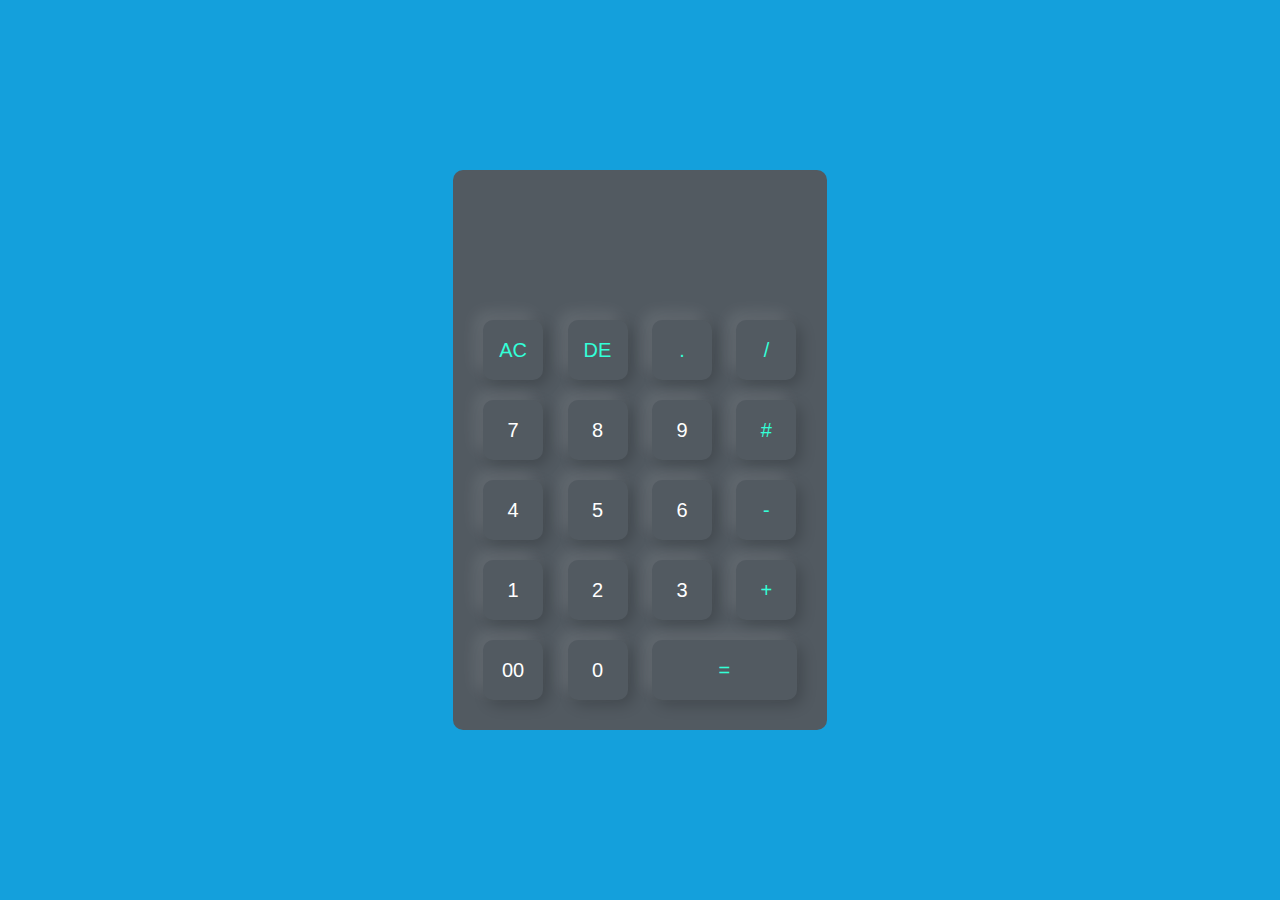
<file: Calculator/index.html>
<!DOCTYPE html>
<html lang="en">
<head>
    <meta charset="UTF-8">
    <meta http-equiv="X-UA-Compatible" content="IE=edge">
    <meta name="viewport" content="width=device-width, initial-scale=1.0">
    <title>Calculator using Js</title>
    <link rel="stylesheet" href="css/style.css">
</head>
<body>
    <div class="container">
        <div class="calculator">
            <form>
                <div class="display">
                    <input type="text" name="display">
                </div>
                <div>
                    <input type="button" value="AC" onclick="display.value = '' " class="operator">
                    <input type="button" value="DE" onclick="display.value = display.value.toString().slice(0,-1)" class="operator">
                    <input type="button" value="." onclick="display.value +='.' " class="operator">
                    <input type="button" value="/" onclick="display.value +='/' " class="operator" >
                </div>
                <div>
                    <input type="button" value="7" onclick="display.value +='7' ">
                    <input type="button" value="8" onclick="display.value +='8' ">
                    <input type="button" value="9" onclick="display.value +='9' ">
                    <input type="button" value="#" onclick="display.value +='#' " class="operator">
                </div>
                <div>
                    <input type="button" value="4" onclick="display.value +='4' ">
                    <input type="button" value="5" onclick="display.value +='5' ">
                    <input type="button" value="6" onclick="display.value +='6' ">
                    <input type="button" value="-" onclick="display.value +='-' " class="operator">
                </div>
                <div>
                    <input type="button" value="1" onclick="display.value +='1' ">
                    <input type="button" value="2" onclick="display.value +='2' ">
                    <input type="button" value="3" onclick="display.value +='3' ">
                    <input type="button" value="+" onclick="display.value +='+' " class="operator">
                </div>
                <div>
                    <input type="button" value="00" onclick="display.value +='00' ">
                    <input type="button" value="0" onclick="display.value +='0' ">
                    <input type="button" value="=" onclick = "display.value = eval(display.value)"  class="equal operator">
                    
                </div>
            </form>
        </div>

    </div>
</body>

</html>
</file>
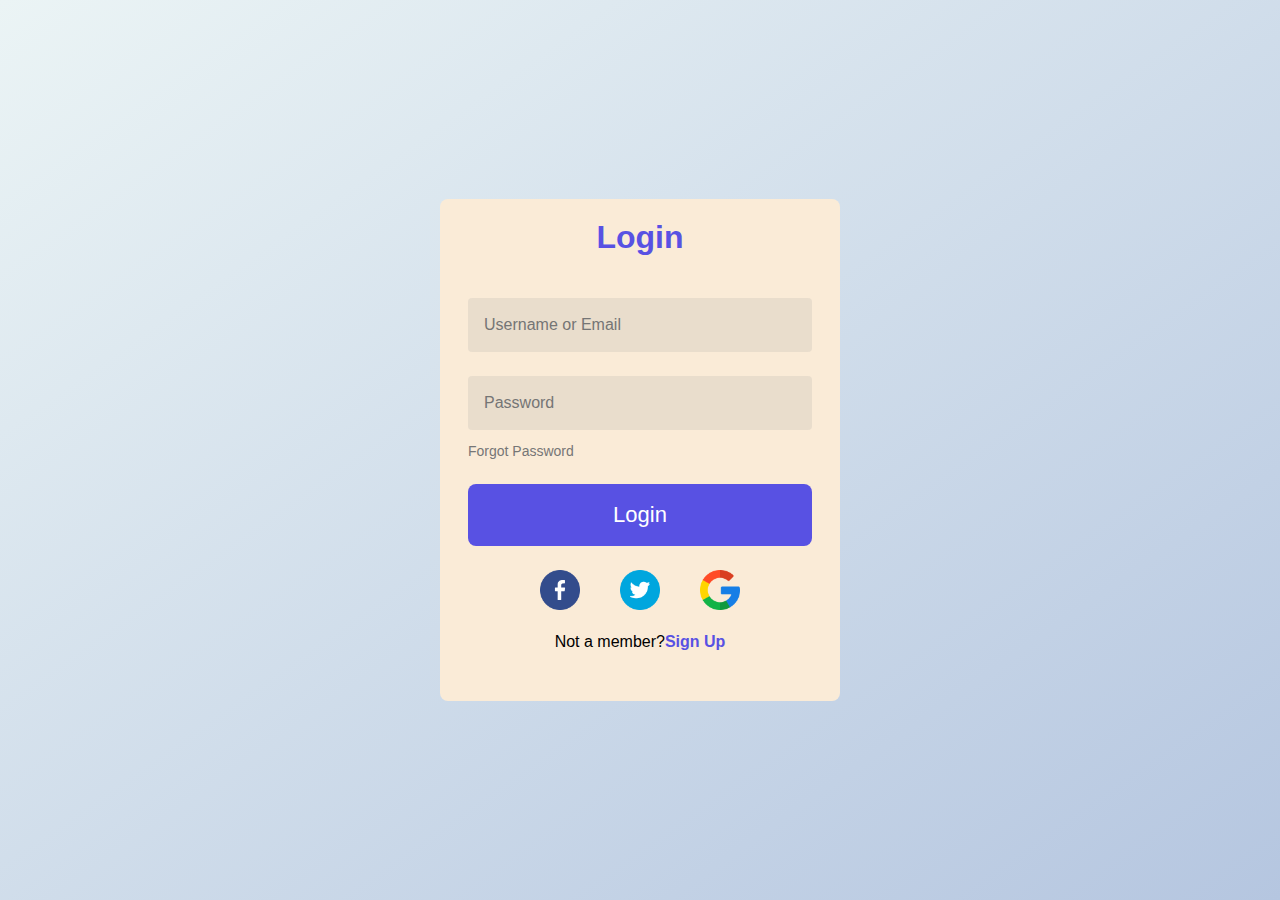
<file: Registration Form/index.html>
<!DOCTYPE html>
<html lang="en">
<head>
    <meta charset="UTF-8">
    <meta http-equiv="X-UA-Compatible" content="IE=edge">
    <meta name="viewport" content="width=device-width, initial-scale=1.0">
    <title>Res Reg Form</title>
    <link rel="stylesheet" href="css/style.css">
</head>
<body>
    <div class="container">
        <div class="form-box">
            <header>
                <h1 id="title">Login</h1>
            </header>
            <form action="">
                <input type="text" placeholder="Name" id="nameField">
                <input type="email" placeholder="Username or Email">

                <input type="password" placeholder="Password">
                <a href="">Forgot Password</a>

                <input type="button" value="Login" id = "signinBtn">

                <div class="links">
                    <a href="#"><img src="./images/facebook.png" alt=""></a>
                    <a href="#"><img src="./images/twitter.png" alt=""></a>
                    <a href="#"><img src="./images/google.png" alt=""></a>

                </div>
                <p class="signup">Not a member?<a href="#" id="signupBtn">Sign Up</a></p>
            </form>
            
        </div>
    </div>
    <script src="Js/script.js"></script>
</body>
</html>
</file>
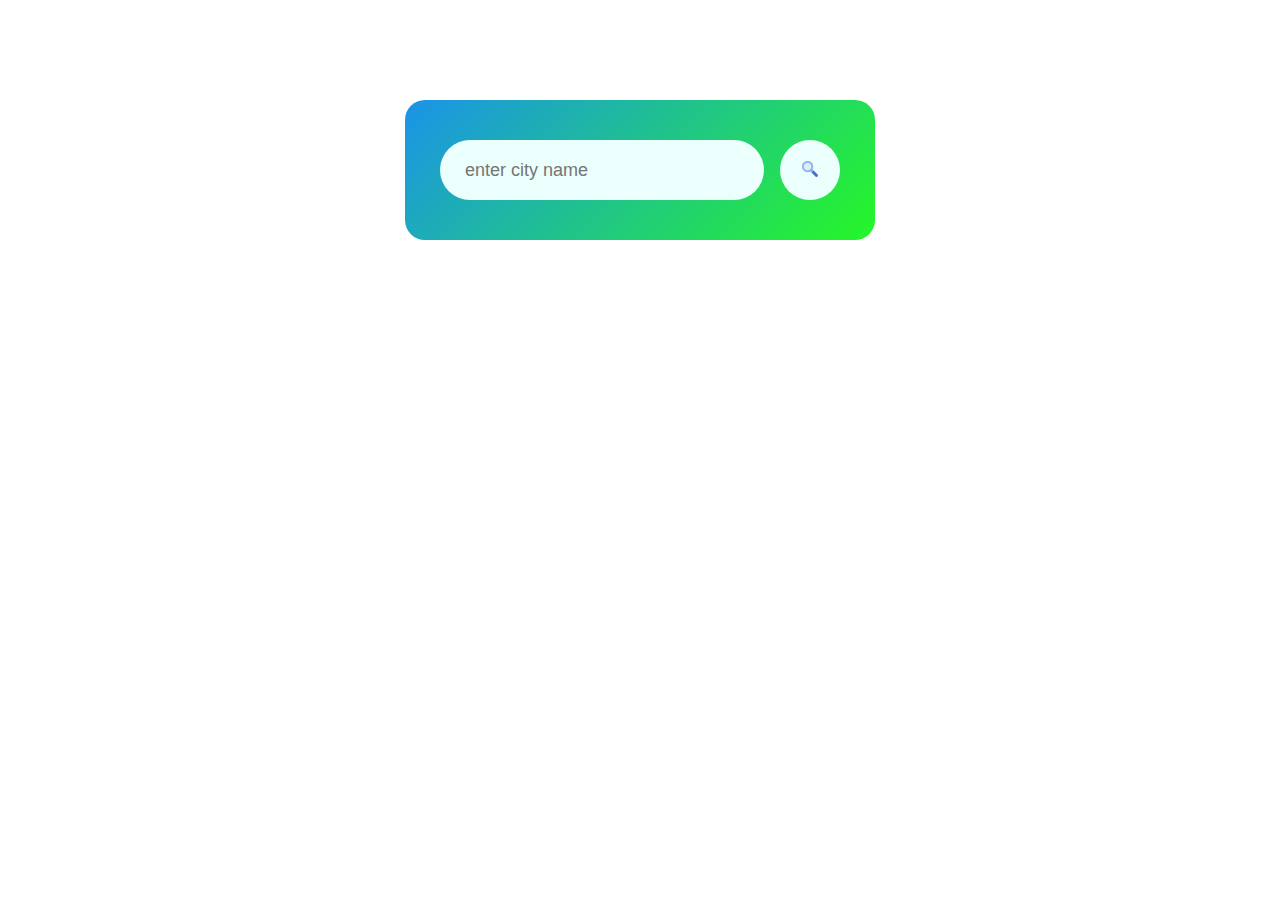
<file: Weather App/index.html>
<!DOCTYPE html>
<html lang="en">

<head>
    <meta charset="UTF-8">
    <meta name="viewport" content="width=device-width, initial-scale=1.0">
    <title>Weather App</title>
    <link rel="stylesheet" href="css/style.css" />
</head>

<body>

    <div class="card">
        <div class="search">
            <input type="text" placeholder="enter city name" spellcheck="false">
            <button><img src="images/search.png" class="img-fluid"></button>
        </div>
        <div class="error">
            <p>Invalid city name</p>
        </div>
        <div class="weather">
            <img src="images/rain.png" class="weather-icon" />
            <h1 class="temp">22 ℃</h1>
            <h2 class="city"></h2>
            <div class="details">
                <div class="col">
                    <img src="images/humidity.png" alt="">
                    <div>
                        <p class="humidity">50%</p>
                        <p>Humidity</p>
                    </div>
                </div>
                <div class="col">
                    <img src="images/windy.png" alt="">
                    <div>
                        <p class="wind">15 km/h</p>
                        <p>Wind Speed</p>
                    </div>
                </div>
            </div>
        </div>
    </div>

    <script>

        const apiKey = "8ca2b23ecfbe56a20929f70a154ab2d4";
        const apiUrl = "http://api.openweathermap.org/data/2.5/weather?units=metric&q=";

        const searchBox = document.querySelector(".search input");
        const searchBtn = document.querySelector(".search button");
        const weatherIcon = document.querySelector(".weather-icon");

        async function checkWeather(city) {

            const response = await fetch(apiUrl + city + `&appid=${apiKey}`);

            if (response.status == 404) {
                document.querySelector(".error").style.display = "block";
                document.querySelector(".weather").style.display = "none";
            }
            else {
                var data = await response.json();

                console.log(data);

                document.querySelector(".city").innerHTML = data.name;
                document.querySelector(".temp").innerHTML = Math.round(data.main.temp) + "℃";
                document.querySelector(".humidity").innerHTML = data.main.humidity + "%";
                document.querySelector(".wind").innerHTML = data.wind.speed + "km/h";

                if (data.weather[0].main == "Clouds") {
                    weatherIcon.src = "images/cloudy.png";
                }
                else if (data.weather[0].main == "Clear") {
                    weatherIcon.src = "images/clear-sky.png";
                }
                else if (data.weather[0].main == "Rain") {
                    weatherIcon.src = "images/rain.png";
                }
                else if (data.weather[0].main == "Drizzle") {
                    weatherIcon.src = "images/drizzle.png";
                }
                else if (data.weather[0].main == "Mist") {
                    weatherIcon.src = "images/mist.png";
                }
                document.querySelector(".weather").style.display = "block";
                document.querySelector(".error").style.display = "none";
            }

        }

        searchBtn.addEventListener("click", () => {
            checkWeather(searchBox.value);
        })

    </script>
</body>

</html>
</file>
<file: Calculator/css/style.css>
*{
    margin: 0;
    padding: 0;
    font-family:'Poppins', sans-serif;
    box-sizing: border-box;
}

.container{
    width: 100%;
    height: 100vh;
    background:rgb(20, 160, 220);
    display: flex;
    align-items: center;
    justify-content: center;
}

.calculator{
    /* background: #3a4452; */
    background: #525a61;
    padding: 20px;
    border-radius: 10px;
}
.calculator form input{
    border: 0;
    outline: 0;
    width: 60px;
    height: 60px;
    border-radius: 10px;
    box-shadow: -8px -8px 15px rgba(255, 255, 255, 0.1), 5px 5px 15px rgba(0, 0, 0, 0.2);
    background: transparent;
    font-size: 20px;
    color: #fff;
    cursor: pointer;
    margin: 10px;
}

form .display{
    display: flex;
    justify-content: flex-end;
    margin: 20px 0;

}

form .display input{
    text-align: right;
    flex: 1;
    font-size: 45px;
    box-shadow: none;
}

form input.equal{
    width: 145px;
}

form input.operator{
    color: #33ffd8;
}
</file>
<file: Registration Form/css/style.css>
*{
    margin: 0;
    padding: 0;
    box-sizing: border-box;
    font-family: sans-serif;
}

.container{
    width: 100%;
    height: 100vh;
    background: linear-gradient(to right bottom, #ebf4f5, #b5c6e0);
    display: flex;
    justify-content: center;
    align-items: center;
}

.form-box{
    width: 50%;
    max-width: 400px;
    background-color:antiquewhite;
    border-radius: 8px;
    padding: 20px 28px;
    margin-inline: 20px;
}

.form-box header h1{
    text-align: center;
    color: #5851e3;
}

.form-box form{
    margin-block: 30px;

}
input{
    width: 100%;
    padding: 18px 16px;
    border: none;
    outline: none;
    border-radius: 4px;
    background-color: #a3a3a331;
    font-size: 16px;
    margin: 12px 0;
}

input[type="text"]{
    display: none;
}
a{
    text-decoration: none;
    color: #767676;
    font-size: 14px;

}

input[type="button"]{
    margin-block: 24px;
    background-color: #5851e3;
    color: #ffffff;
    font-size: 22px;
    font-weight: 700px;
    border-radius: 8px;
    cursor: pointer;
    transition: .4s;
}

input[type="button"]:hover{
    background-color: #10449a;
}
.links{
    display: flex;
    justify-content: center;
    align-items: center;
}
.links a img{
    max-height: 40px;
    margin-inline: 20px;
}

.signup{
    text-align: center;
    margin-block: 20px;
}
.signup a{
    font-size: 16px;
    font-weight: 700;
    color: #5851e3;
}
.signup a:hover{
    color:#10449a;
    text-decoration: underline 2px;
    text-underline-offset: 3.5px;
}

/* respinsive css  */

@media screen and (max-width: 700px){
    .form-box{
        width: 100%;
    }
}
</file>
<file: Weather App/css/style.css>
* {
    margin: 0;
    padding: 0;
    font-family: 'poppins' sans-serif;
    box-sizing: border-box;
}

body {
    background-color: #fff;
}

.card {
    width: 90%;
    max-width: 470px;
    background: linear-gradient(135deg, rgba(2, 135, 230, 0.9),rgb(38, 247, 38));
    color: #fff;
    margin: 100px auto 0;
    border-radius: 20px;
    padding: 40px 35px;
    text-align: center;
}

.search {
    width: 100%;
    display: flex;
    justify-content: space-between;
    align-items: center;
}

.search input {
    border: 0;
    outline: 0;
    background: #ebfffc;
    color: #555;
    padding: 10px 25px;
    height: 60px;
    border-radius: 30px;
    flex: 1;
    margin-right: 16px;
    font-size: 18px;
}

.search button {
    border: 0;
    outline: 0;
    background: #ebfffc;
    border-radius: 50%;
    width: 60px;
    height: 60px;
    cursor: pointer;

}

.search button img {
    width: 16px;
}

.weather img {
    width: 50%;
    margin: 30px;
}

.temp {
    font-size: 80px;
}

.city {
    font-size: 45px;
    ;
}

.details {
    display: flex;
    align-items: center;
    justify-content: space-between;
    /* padding:0 20px;
    margin-top: -10px; */
}

/* .details img {
    width:30%;
    margin-top: 10px;;
    
} */
.col {
    display: flex;
    align-items: center;
    text-align: left;
}

.col img {
    width: 40px;
    right: 10px;
}

/* .col div p {
    font-size: 25px;
    font-weight: bolder;
    height: 30px;
} */

.humidity, .wind{
    font-size: 28px;
    margin-top:-6px;
}

.weather{
    display: none;
}

.error{
    text-align: left;
    margin-left: 10px;
    font-size: 14px;
    margin-top: 10px;
    display: none;
}
</file>
